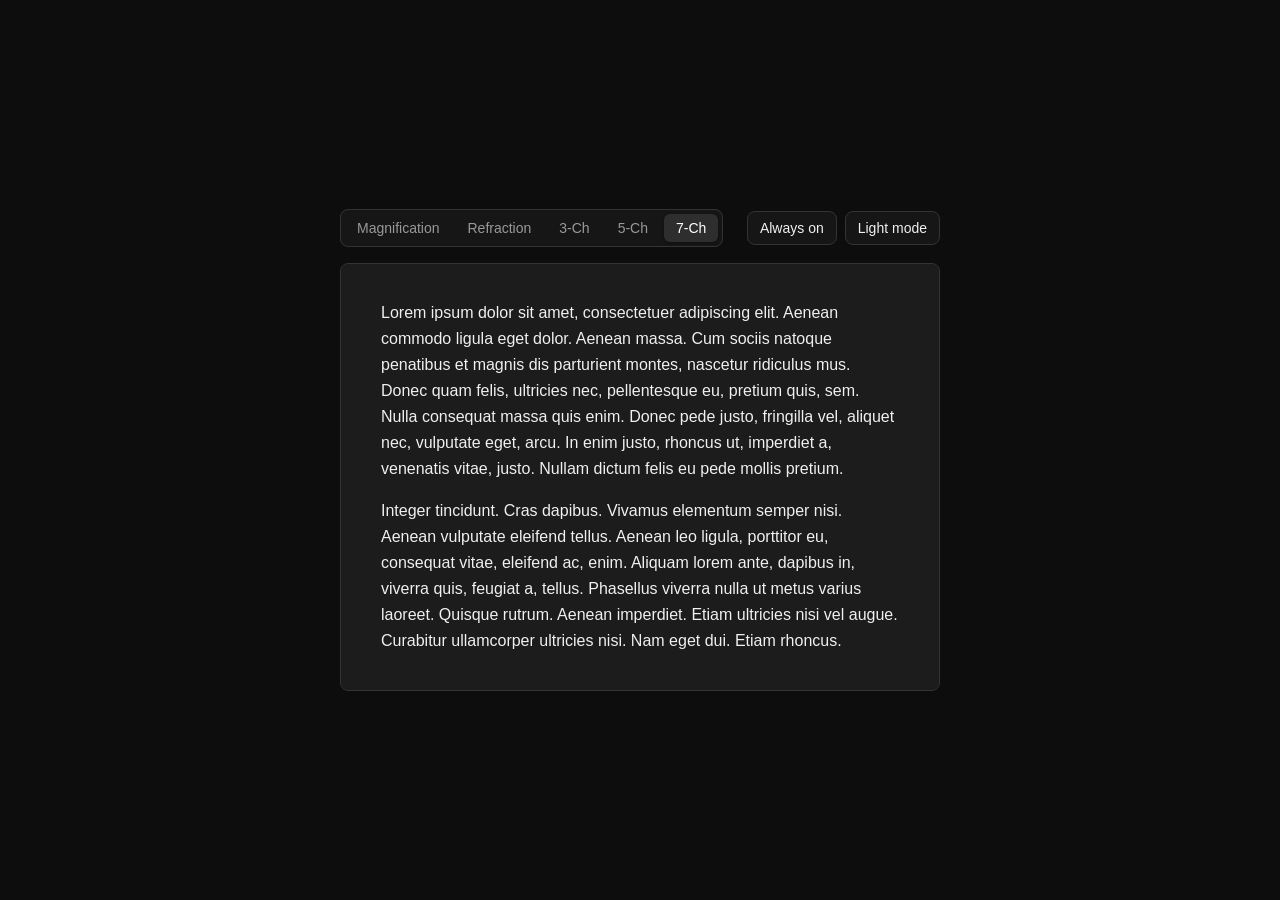
<file: index.html>
<!DOCTYPE html>
<html lang="en">
<head>
    <meta charset="UTF-8">
    <meta name="viewport" content="width=device-width, initial-scale=1.0">
    <title>Liquid Glass Text Loupe</title>
    <link rel="stylesheet" href="style.css">
</head>
<body>

    <div class="app-container">
        <div class="control-panel">
            <fieldset class="filter-selector">
                <legend class="sr-only">Filter variant</legend>
                <label>
                    <input type="radio" name="filter-variant" value="magnification">
                    <span>Magnification</span>
                </label>
                <label>
                    <input type="radio" name="filter-variant" value="refraction">
                    <span>Refraction</span>
                </label>
                <label>
                    <input type="radio" name="filter-variant" value="dispersion-3">
                    <span>3-Ch</span>
                </label>
                <label>
                    <input type="radio" name="filter-variant" value="dispersion-5">
                    <span>5-Ch</span>
                </label>
                <label>
                    <input type="radio" name="filter-variant" value="dispersion-7" checked>
                    <span>7-Ch</span>
                </label>
            </fieldset>
            <div class="control-actions">
                <button type="button" id="pin-toggle" class="control-btn" aria-pressed="false">
                    Always on
                </button>
                <button type="button" id="theme-toggle" class="control-btn" aria-pressed="false">
                    Light mode
                </button>
            </div>
        </div>
        <div class="sandbox" id="sandbox">
            
            <div class="sandbox-content" id="sandbox-content">
                <p>
                    Lorem ipsum dolor sit amet, consectetuer adipiscing elit. Aenean commodo ligula eget dolor. Aenean massa. Cum sociis natoque penatibus et magnis dis parturient montes, nascetur ridiculus mus. Donec quam felis, ultricies nec, pellentesque eu, pretium quis, sem. Nulla consequat massa quis enim. Donec pede justo, fringilla vel, aliquet nec, vulputate eget, arcu. In enim justo, rhoncus ut, imperdiet a, venenatis vitae, justo. Nullam dictum felis eu pede mollis pretium.
                </p>
                <p>
                    Integer tincidunt. Cras dapibus. Vivamus elementum semper nisi. Aenean vulputate eleifend tellus. Aenean leo ligula, porttitor eu, consequat vitae, eleifend ac, enim. Aliquam lorem ante, dapibus in, viverra quis, feugiat a, tellus. Phasellus viverra nulla ut metus varius laoreet. Quisque rutrum. Aenean imperdiet. Etiam ultricies nisi vel augue. Curabitur ullamcorper ultricies nisi. Nam eget dui. Etiam rhoncus.
                </p>
            </div>

            <!-- The Wrapper handles movement and shadows -->
            <div id="lens-window" class="hidden">
                <!-- overflow: visible is handled in CSS so the shadow can bleed outside the 107x79 bounds -->
                <svg viewBox="0 0 107 79" width="100%" height="100%">
                    <defs>
                        <!-- 1. THE SHADOW FILTER -->
                        <!-- We expand the filter bounds to 200% so the blur doesn't get cut off at the edges -->
                        <filter id="svg-shadow" x="-50%" y="-50%" width="200%" height="200%">
                            <feGaussianBlur in="SourceGraphic" stdDeviation="6" />
                            <feOffset dx="0" dy="6" />
                        </filter>

                        <!-- 2. The Clip Path to force an inset stroke -->
                        <clipPath id="lens-shape-clip">
                            <path d="
                                M 53.5,0 C 68.2,0 84,0 95,11 
                                C 107,23 107,36 107,39.5 
                                C 107,43 107,56 95,68 
                                C 84,79 68.2,79 53.5,79 
                                C 38.8,79 23,79 12,68 
                                C 0,56 0,43 0,39.5 
                                C 0,36 0,23 12,11 
                                C 23,0 38.8,0 53.5,0 Z" />
                        </clipPath>

                        <!-- 3. Inner vignette shading for depth -->
                        <radialGradient id="lens-vignette" cx="50%" cy="50%" r="50%">
                            <stop offset="50%" stop-color="transparent" />
                            <stop offset="90%" stop-color="rgba(0, 0, 0, 0.1)" />
                            <stop offset="102%" stop-color="rgba(191, 191, 191, 0.2)" />
                        </radialGradient>

                        <!-- 4. The Specular Glass Rim Highlight -->
                        <linearGradient id="glass-rim" x1="40%" y1="0%" x2="60%" y2="100%">
                            <stop offset="0%"   stop-color="rgba(255, 255, 255, 0.95)" />
                            <stop offset="30%"  stop-color="rgba(255, 255, 255, 0.4)" />
                            <stop offset="70%"  stop-color="rgba(255, 255, 255, 0.3)" />
                            <stop offset="100%" stop-color="rgba(255, 255, 255, 0.85)" />
                        </linearGradient>
                    </defs>

                    <!-- LAYER 1: THE SHADOW -->
                    <!-- Thick stroke with fill="none", so the center remains perfectly clear -->
                    <path d="
                        M 53.5,0 C 68.2,0 84,0 95,11 
                        C 107,23 107,36 107,39.5 
                        C 107,43 107,56 95,68 
                        C 84,79 68.2,79 53.5,79 
                        C 38.8,79 23,79 12,68 
                        C 0,56 0,43 0,39.5 
                        C 0,36 0,23 12,11 
                        C 23,0 38.8,0 53.5,0 Z" 
                        fill="none" 
                        stroke="rgba(0,0,0,0.2)" 
                        stroke-width="8" 
                        filter="url(#svg-shadow)" />

                    <!-- LAYER 2: Base tint and vignette -->
                    <path d="
                        M 53.5,0 C 68.2,0 84,0 95,11 
                        C 107,23 107,36 107,39.5 
                        C 107,43 107,56 95,68 
                        C 84,79 68.2,79 53.5,79 
                        C 38.8,79 23,79 12,68 
                        C 0,56 0,43 0,39.5 
                        C 0,36 0,23 12,11 
                        C 23,0 38.8,0 53.5,0 Z" 
                        fill="url(#lens-vignette)" />

                    <!-- LAYER 3: Glass Rim Outline -->
                    <path d="
                        M 53.5,0 C 68.2,0 84,0 95,11 
                        C 107,23 107,36 107,39.5 
                        C 107,43 107,56 95,68 
                        C 84,79 68.2,79 53.5,79 
                        C 38.8,79 23,79 12,68 
                        C 0,56 0,43 0,39.5 
                        C 0,36 0,23 12,11 
                        C 23,0 38.8,0 53.5,0 Z" 
                        fill="none" 
                        stroke="url(#glass-rim)" 
                        stroke-width="2" 
                        clip-path="url(#lens-shape-clip)" 
                        vector-effect="non-scaling-stroke"/>
                </svg>
            </div>
        </div>
    </div>


    <!-- SVG Filters -->
    <svg xmlns="http://www.w3.org/2000/svg" style="position: absolute; width: 0; height: 0;" aria-hidden="true">
        


        <!-- FILTER 0: Magnification only -->
        <filter id="magnification" filterUnits="userSpaceOnUse" x="0" y="0" width="100%" height="100%" color-interpolation-filters="linearRGB">
            <feImage 
                href="./maps/displacement/magnification_v2.png" 
                result="magnificationMap" 
                x="-9999" y="-9999" 
                width="0" height="0" 
                preserveAspectRatio="none"
            />            
            <feOffset in="SourceGraphic" dy="-60" result="shifted" />
            <feDisplacementMap in="shifted" in2="magnificationMap" scale="21.3" xChannelSelector="R" yChannelSelector="G" result="magnified" />
            <feComposite in="magnified" in2="magnificationMap" operator="in" result="lens_content" />
            <feComposite in="lens_content" in2="SourceGraphic" operator="over" />
        </filter>



        <!-- FILTER 1: 1-Channel Simple Filter -->
        <filter id="refraction" filterUnits="userSpaceOnUse" x="0" y="0" width="100%" height="100%" color-interpolation-filters="linearRGB">
            <feImage 
                href="./maps/displacement/magnification_v2.png" 
                result="magnificationMap" 
                x="-9999" y="-9999" 
                width="0" height="0" 
                preserveAspectRatio="none"
            />
            <feImage 
                id="map-node"
                href="./maps/displacement/refraction_v2.png" 
                result="refractionMap" 
                x="-9999" y="-9999" 
                width="0" height="0" 
                preserveAspectRatio="none"
            />            
            <feOffset in="SourceGraphic" dy="-60" result="shifted" />
            <feDisplacementMap in="shifted" in2="magnificationMap" scale="21.3" xChannelSelector="R" yChannelSelector="G" result="magnified" />
            <feDisplacementMap in="magnified" in2="refractionMap" scale="37" xChannelSelector="R" yChannelSelector="G" result="displaced" />
            <feComposite in="displaced" in2="magnificationMap" operator="in" result="lens_content" />
            <feComposite in="lens_content" in2="SourceGraphic" operator="over" />
        </filter>



        <!-- FILTER 2: 3-Channel Dispersion Filter -->
        <filter id="dispersion-3" filterUnits="userSpaceOnUse" x="0" y="0" width="100%" height="100%" color-interpolation-filters="linearRGB">
            <feImage 
                href="./maps/displacement/magnification_v2.png" 
                result="magnificationMap" 
                x="-9999" y="-9999" 
                width="0" height="0" 
                preserveAspectRatio="none"
            />
            <feImage 
                id="map-node"
                href="./maps/displacement/refraction_v2.png" 
                result="refractionMap" 
                x="-9999" y="-9999" 
                width="0" height="0" 
                preserveAspectRatio="none"
            />            
            <feOffset in="SourceGraphic" dy="-60" result="shifted" />
            <feDisplacementMap in="shifted" in2="magnificationMap" scale="21.3" xChannelSelector="R" yChannelSelector="G" result="magnified" />
        
            <feColorMatrix in="magnified" type="matrix" values="1 0 0 0 0  0 0 0 0 0  0 0 0 0 0  0 0 0 1 0" result="red"   />
            <feColorMatrix in="magnified" type="matrix" values="0 0 0 0 0  0 1 0 0 0  0 0 0 0 0  0 0 0 1 0" result="green" />
            <feColorMatrix in="magnified" type="matrix" values="0 0 0 0 0  0 0 0 0 0  0 0 1 0 0  0 0 0 1 0" result="blue"  />
      
            <feDisplacementMap in="red"    in2="refractionMap" scale="24.33" xChannelSelector="R" yChannelSelector="G" result="d_red"   />
            <feDisplacementMap in="green"  in2="refractionMap" scale="37.00" xChannelSelector="R" yChannelSelector="G" result="d_green" />
            <feDisplacementMap in="blue"   in2="refractionMap" scale="56.27" xChannelSelector="R" yChannelSelector="G" result="d_blue"  />
        
            <feComposite in="d_red"     in2="d_green" operator="arithmetic" k1="0" k2="1" k3="1" k4="0" result="composite" />
            <feComposite in="composite" in2="d_blue"  operator="arithmetic" k1="0" k2="1" k3="1" k4="0" result="composite_final" />
        
            <feComposite in="composite_final" in2="magnificationMap" operator="in" result="lens_content" />
        
            <feComposite in="lens_content" in2="SourceGraphic" operator="over" />
        </filter>



        <!-- FILTER 3: 5-Channel Dispersion Filter -->
        <filter id="dispersion-5" filterUnits="userSpaceOnUse" x="0" y="0" width="100%" height="100%" color-interpolation-filters="linearRGB">
            <feImage 
                href="./maps/displacement/magnification_v2.png" 
                result="magnificationMap" 
                x="-9999" y="-9999" 
                width="0" height="0" 
                preserveAspectRatio="none"
            />
            <feImage 
                id="map-node"
                href="./maps/displacement/refraction_v2.png" 
                result="refractionMap" 
                x="-9999" y="-9999" 
                width="0" height="0" 
                preserveAspectRatio="none"
            />            
            <feOffset in="SourceGraphic" dy="-60" result="shifted" />
            <feDisplacementMap in="shifted" in2="magnificationMap" scale="21.3" xChannelSelector="R" yChannelSelector="G" result="magnified" />
        
            <feColorMatrix in="magnified" type="matrix" values=".7 0 0 0 0  0 0  0 0 0  0 0 0  0 0  0 0 0 1 0" result="red"    />
            <feColorMatrix in="magnified" type="matrix" values=".3 0 0 0 0  0 .2 0 0 0  0 0 0  0 0  0 0 0 1 0" result="yellow" />
            <feColorMatrix in="magnified" type="matrix" values="0  0 0 0 0  0 .6 0 0 0  0 0 0  0 0  0 0 0 1 0" result="green"  />
            <feColorMatrix in="magnified" type="matrix" values="0  0 0 0 0  0 .2 0 0 0  0 0 .3 0 0  0 0 0 1 0" result="cyan"   />
            <feColorMatrix in="magnified" type="matrix" values="0  0 0 0 0  0 0  0 0 0  0 0 .7 0 0  0 0 0 1 0" result="blue"   />
        
            <feDisplacementMap in="red"    in2="refractionMap" scale="24.33" xChannelSelector="R" yChannelSelector="G" result="d_red"    />
            <feDisplacementMap in="yellow" in2="refractionMap" scale="30.00" xChannelSelector="R" yChannelSelector="G" result="d_yellow" />
            <feDisplacementMap in="green"  in2="refractionMap" scale="37.00" xChannelSelector="R" yChannelSelector="G" result="d_green"  />
            <feDisplacementMap in="cyan"   in2="refractionMap" scale="45.63" xChannelSelector="R" yChannelSelector="G" result="d_cyan"   />
            <feDisplacementMap in="blue"   in2="refractionMap" scale="56.27" xChannelSelector="R" yChannelSelector="G" result="d_blue"   />
        
            <feComposite in="d_red"     in2="d_yellow" operator="arithmetic" k1="0" k2="1" k3="1" k4="0" result="composite" />
            <feComposite in="composite" in2="d_green"  operator="arithmetic" k1="0" k2="1" k3="1" k4="0" result="composite" />
            <feComposite in="composite" in2="d_cyan"   operator="arithmetic" k1="0" k2="1" k3="1" k4="0" result="composite" />
            <feComposite in="composite" in2="d_blue"   operator="arithmetic" k1="0" k2="1" k3="1" k4="0" result="composite" />
        
            <feComposite in="composite_final" in2="magnificationMap" operator="in" result="lens_content" />
        
            <feComposite in="lens_content" in2="SourceGraphic" operator="over" />
        </filter>



        <!-- FILTER 4: 7-Channel Dispersion Filter -->
        <filter id="dispersion-7" filterUnits="userSpaceOnUse" x="0" y="0" width="100%" height="100%" color-interpolation-filters="linearRGB">
            <!-- Magnification map has the mask baked in as alpha channel -->
            <feImage 
                href="./maps/displacement/magnification_v2.png" 
                result="magnificationMap" 
                x="-9999" y="-9999" 
                width="0" height="0" 
                preserveAspectRatio="none"
            />
            <feImage 
                id="map-node"
                href="./maps/displacement/refraction_v2.png" 
                result="refractionMap" 
                x="-9999" y="-9999" 
                width="0" height="0" 
                preserveAspectRatio="none"
            />            
            <feOffset in="SourceGraphic" dy="-60" result="shifted" />
            <feDisplacementMap in="shifted" in2="magnificationMap" scale="21.3" xChannelSelector="R" yChannelSelector="G" result="magnified" />
            <!-- Splitting the color channels -->
            <feColorMatrix in="magnified" type="matrix" values=".44 0 0 0 0  0 0   0 0 0  0 0 0  0 0  0 0 0 1 0" result="red"    />
            <feColorMatrix in="magnified" type="matrix" values=".35 0 0 0 0  0 .1  0 0 0  0 0 0  0 0  0 0 0 1 0" result="orange" />
            <feColorMatrix in="magnified" type="matrix" values=".2  0 0 0 0  0 .25 0 0 0  0 0 0  0 0  0 0 0 1 0" result="yellow" />
            <feColorMatrix in="magnified" type="matrix" values="0   0 0 0 0  0 .4  0 0 0  0 0 0  0 0  0 0 0 1 0" result="green"  />
            <feColorMatrix in="magnified" type="matrix" values="0   0 0 0 0  0 .2  0 0 0  0 0 .2 0 0  0 0 0 1 0" result="cyan"   />
            <feColorMatrix in="magnified" type="matrix" values="0   0 0 0 0  0 .05 0 0 0  0 0 .4 0 0  0 0 0 1 0" result="azure"  />
            <feColorMatrix in="magnified" type="matrix" values=".01 0 0 0 0  0 0   0 0 0  0 0 .4 0 0  0 0 0 1 0" result="violet" />
            <!-- Applying displaced offsets (geometric series with r=1.15) based on refraction map -->
            <feDisplacementMap in="red"    in2="refractionMap" scale="24.33" xChannelSelector="R" yChannelSelector="G" result="d_red"    />
            <feDisplacementMap in="orange" in2="refractionMap" scale="27.98" xChannelSelector="R" yChannelSelector="G" result="d_orange" />
            <feDisplacementMap in="yellow" in2="refractionMap" scale="32.17" xChannelSelector="R" yChannelSelector="G" result="d_yellow" />
            <feDisplacementMap in="green"  in2="refractionMap" scale="37.00" xChannelSelector="R" yChannelSelector="G" result="d_green"  />
            <feDisplacementMap in="cyan"   in2="refractionMap" scale="42.55" xChannelSelector="R" yChannelSelector="G" result="d_cyan"   />
            <feDisplacementMap in="azure"  in2="refractionMap" scale="48.93" xChannelSelector="R" yChannelSelector="G" result="d_azure"  />
            <feDisplacementMap in="violet" in2="refractionMap" scale="56.27" xChannelSelector="R" yChannelSelector="G" result="d_violet" />
            <!-- Recombining channels via arithmetic addition -->
            <feComposite in="d_red"     in2="d_orange" operator="arithmetic" k1="0" k2="1" k3="1" k4="0" result="composite" />
            <feComposite in="composite" in2="d_yellow" operator="arithmetic" k1="0" k2="1" k3="1" k4="0" result="composite" />
            <feComposite in="composite" in2="d_green"  operator="arithmetic" k1="0" k2="1" k3="1" k4="0" result="composite" />
            <feComposite in="composite" in2="d_cyan"   operator="arithmetic" k1="0" k2="1" k3="1" k4="0" result="composite" />
            <feComposite in="composite" in2="d_azure"  operator="arithmetic" k1="0" k2="1" k3="1" k4="0" result="composite" />
            <feComposite in="composite" in2="d_violet" operator="arithmetic" k1="0" k2="1" k3="1" k4="0" result="composite_final" />
            <!-- Mask the dispersed result into the lens shape using the refraction map's alpha -->
            <feComposite in="composite_final" in2="magnificationMap" operator="in" result="lens_content" />
            <!-- Paste the isolated lens over the untouched original text -->
            <feComposite in="lens_content" in2="SourceGraphic" operator="over" />
        </filter>



    </svg>
    <script src="script.js"></script>
</body>
</html>
</file>
<file: style.css>
/* --- Theme Tokens --- */
:root {
    --bg-page: #0d0d0d;
    --bg-surface: #1a1a1a;
    --bg-control: #161616;
    --bg-control-active: #2e2e2e;
    --bg-control-hover: #242424;
    --border-subtle: #333;
    --text-primary: #f0f0f0;
    --text-muted: #999;
    --text-active: #ffffff;
    --shadow-active: 0 1px 3px rgba(0, 0, 0, 0.4);
    --focus-ring: #3b82f6;
}

[data-theme="light"] {
    --bg-page: #f2f2f2;
    --bg-surface: #ffffff;
    --bg-control: #e6e6e6;
    --bg-control-active: #ffffff;
    --bg-control-hover: #dcdcdc;
    --border-subtle: #d4d4d4;
    --text-primary: #1a1a1a;
    --text-muted: #555;
    --text-active: #111111;
    --shadow-active: 0 1px 3px rgba(0, 0, 0, 0.12);
    --focus-ring: #0066ff;
}

/* --- Base Styles --- */
*,
*::before,
*::after {
    box-sizing: border-box;
}

body {
    margin: 0;
    padding: 16px;
    background: var(--bg-page);
    color: var(--text-primary);
    font-family: sans-serif;
    display: grid;
    place-items: center;
    min-height: 100dvh;
    line-height: 1.625;
    transition: background-color 150ms ease, color 150ms ease;
}

.app-container {
    width: 100%;
    max-width: 600px;
    display: flex;
    flex-direction: column;
    justify-content: center;
    align-items: center;
}

/* --- Control Panel --- */
.control-panel {
    width: 100%;
    display: flex;
    flex-wrap: wrap;
    justify-content: space-between;
    align-items: center;
    gap: 10px;
    margin-bottom: 16px;
}

.filter-selector {
    display: inline-flex;
    flex-wrap: wrap;
    gap: 4px;
    padding: 4px;
    margin: 0;
    border: 1px solid var(--border-subtle);
    border-radius: 8px;
    background: var(--bg-control);
}

.filter-selector label {
    position: relative;
    cursor: pointer;
    user-select: none;
}

.filter-selector input[type="radio"] {
    position: absolute;
    opacity: 0;
    pointer-events: none;
}

.filter-selector span {
    display: block;
    padding: 6px 12px;
    border-radius: 6px;
    font-size: 0.875rem;
    line-height: 1.2;
    text-align: center;
    color: var(--text-muted);
    transition: background-color 120ms ease, color 120ms ease, box-shadow 120ms ease;
}

.filter-selector label:hover span {
    color: var(--text-primary);
}

.filter-selector input[type="radio"]:checked + span {
    background: var(--bg-control-active);
    color: var(--text-active);
    box-shadow: var(--shadow-active);
}

.filter-selector input[type="radio"]:focus-visible + span,
.control-btn:focus-visible {
    outline: 2px solid var(--focus-ring);
    outline-offset: 1px;
}

.control-actions {
    display: flex;
    gap: 8px;
}

.control-btn {
    padding: 8px 12px;
    border: 1px solid var(--border-subtle);
    border-radius: 8px;
    background: var(--bg-control);
    color: var(--text-primary);
    font-family: inherit;
    font-size: 0.875rem;
    line-height: 1.2;
    cursor: pointer;
    white-space: nowrap;
    transition: background-color 120ms ease, border-color 120ms ease, color 120ms ease;
}

.control-btn:hover {
    background: var(--bg-control-hover);
}

#pin-toggle[aria-pressed="true"] {
    background: var(--bg-control-active);
    color: var(--text-active);
    border-color: var(--focus-ring);
}

.sr-only {
    position: absolute;
    width: 1px;
    height: 1px;
    padding: 0;
    margin: -1px;
    overflow: hidden;
    clip: rect(0, 0, 0, 0);
    white-space: nowrap;
    border: 0;
}

/* --- Sandbox --- */
.sandbox {
    position: relative;
    width: 100%;
    background: var(--bg-surface);
    border-radius: 8px;
    border: 1px solid var(--border-subtle);
    overflow: hidden;
    touch-action: pan-y;
    transition: background-color 150ms ease, border-color 150ms ease;
}

.sandbox-content {
    width: 100%;
    padding: 20px 40px;
    line-height: 1.625;
    font-size: 16px;
    background: var(--bg-surface);
    color: var(--text-primary);

    filter: url(#dispersion-7);
    -webkit-filter: url(#dispersion-7);
}

#lens-window {
    position: absolute;
    top: 0;
    left: 0;
    width: 107px;
    height: 79px;
    pointer-events: none;
    will-change: transform;
    transform-origin: center center;
    transition: opacity 200ms ease;
}

#lens-window.hidden {
    opacity: 0;
}

#lens-window svg {
    display: block;
    width: 100%;
    height: 100%;

    /* Allows the blurred SVG shadow to bleed out of the 107x79 box */
    overflow: visible;
}

/* --- Mobile Layout --- */
@media (max-width: 600px) {
    body {
        place-items: start center;
    }

    .filter-selector {
        width: 100%;
    }

    .filter-selector label {
        flex: 1 1 auto;
    }

    .filter-selector span {
        padding: 8px 10px;
    }

    .control-actions {
        width: 100%;
    }

    .control-btn {
        flex: 1;
        padding: 10px 12px;
    }

    .sandbox-content {
        padding: 16px 20px;
    }
}
</file>
